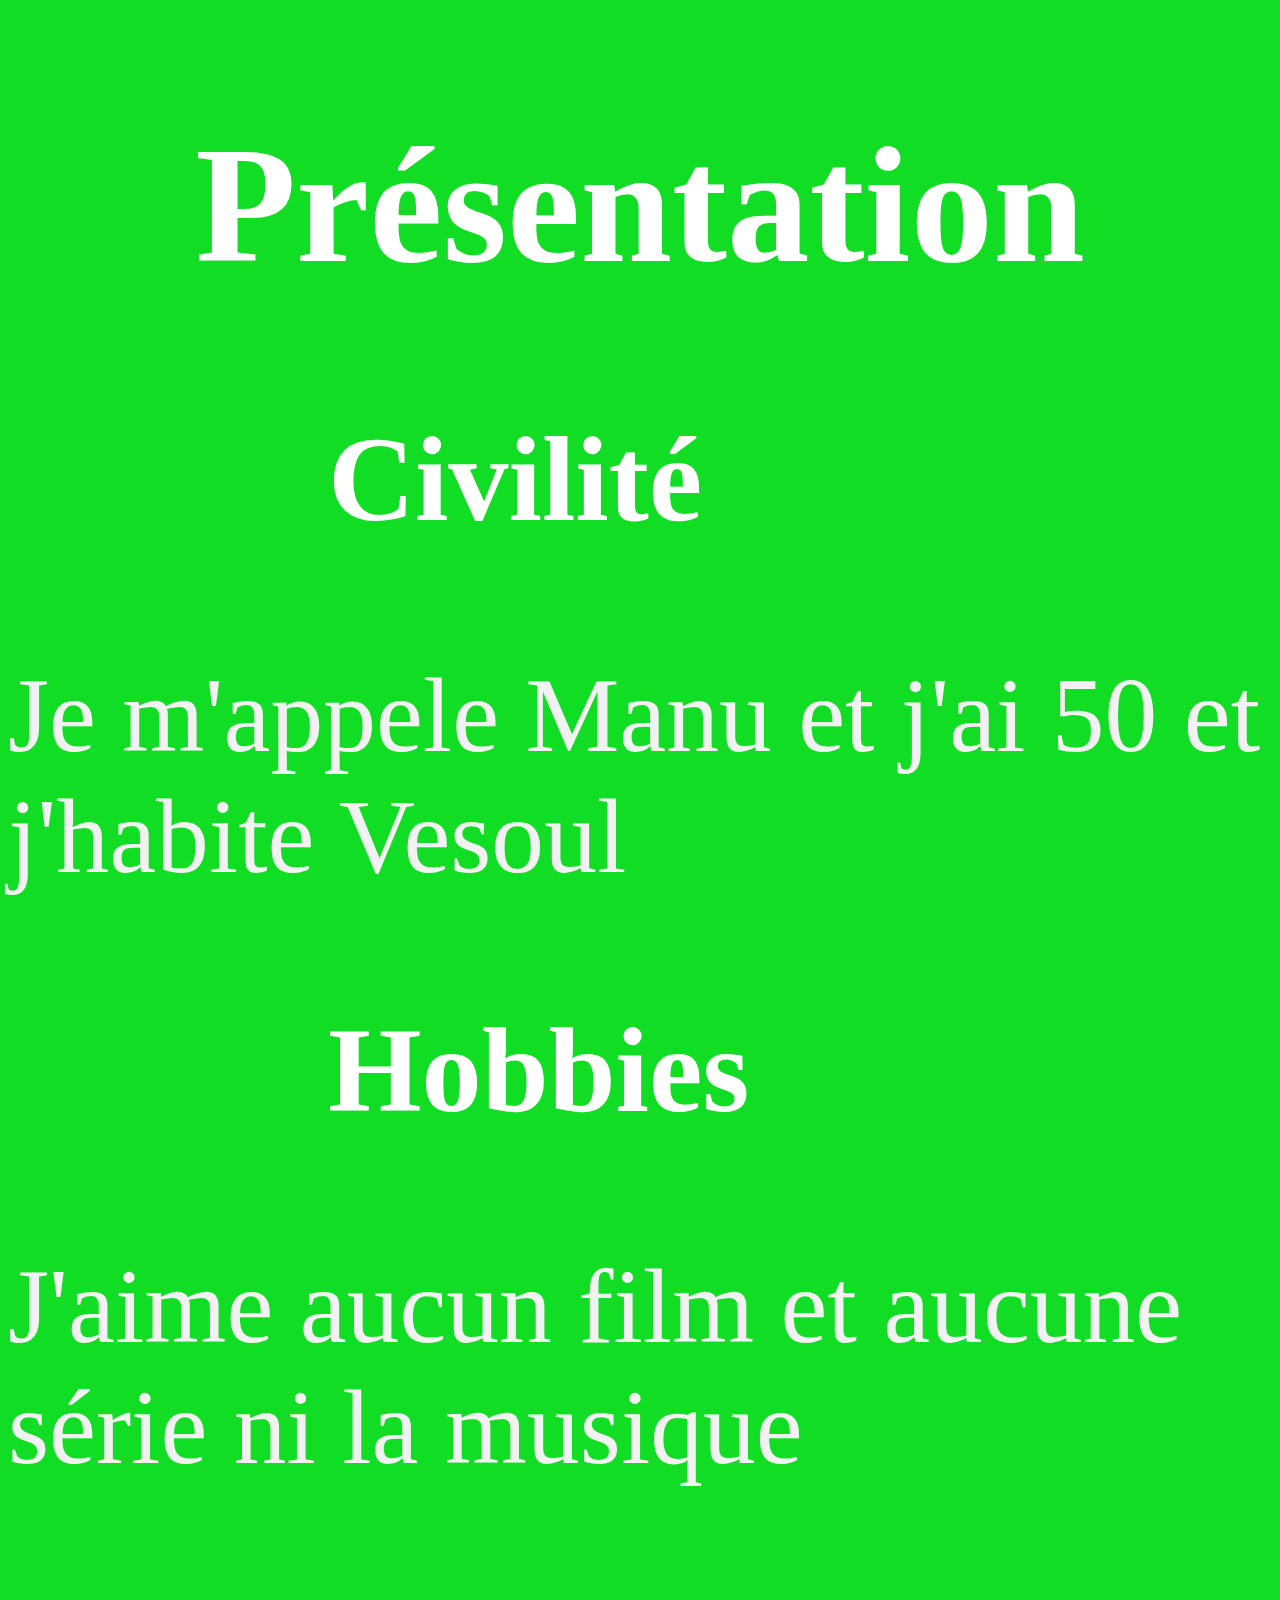
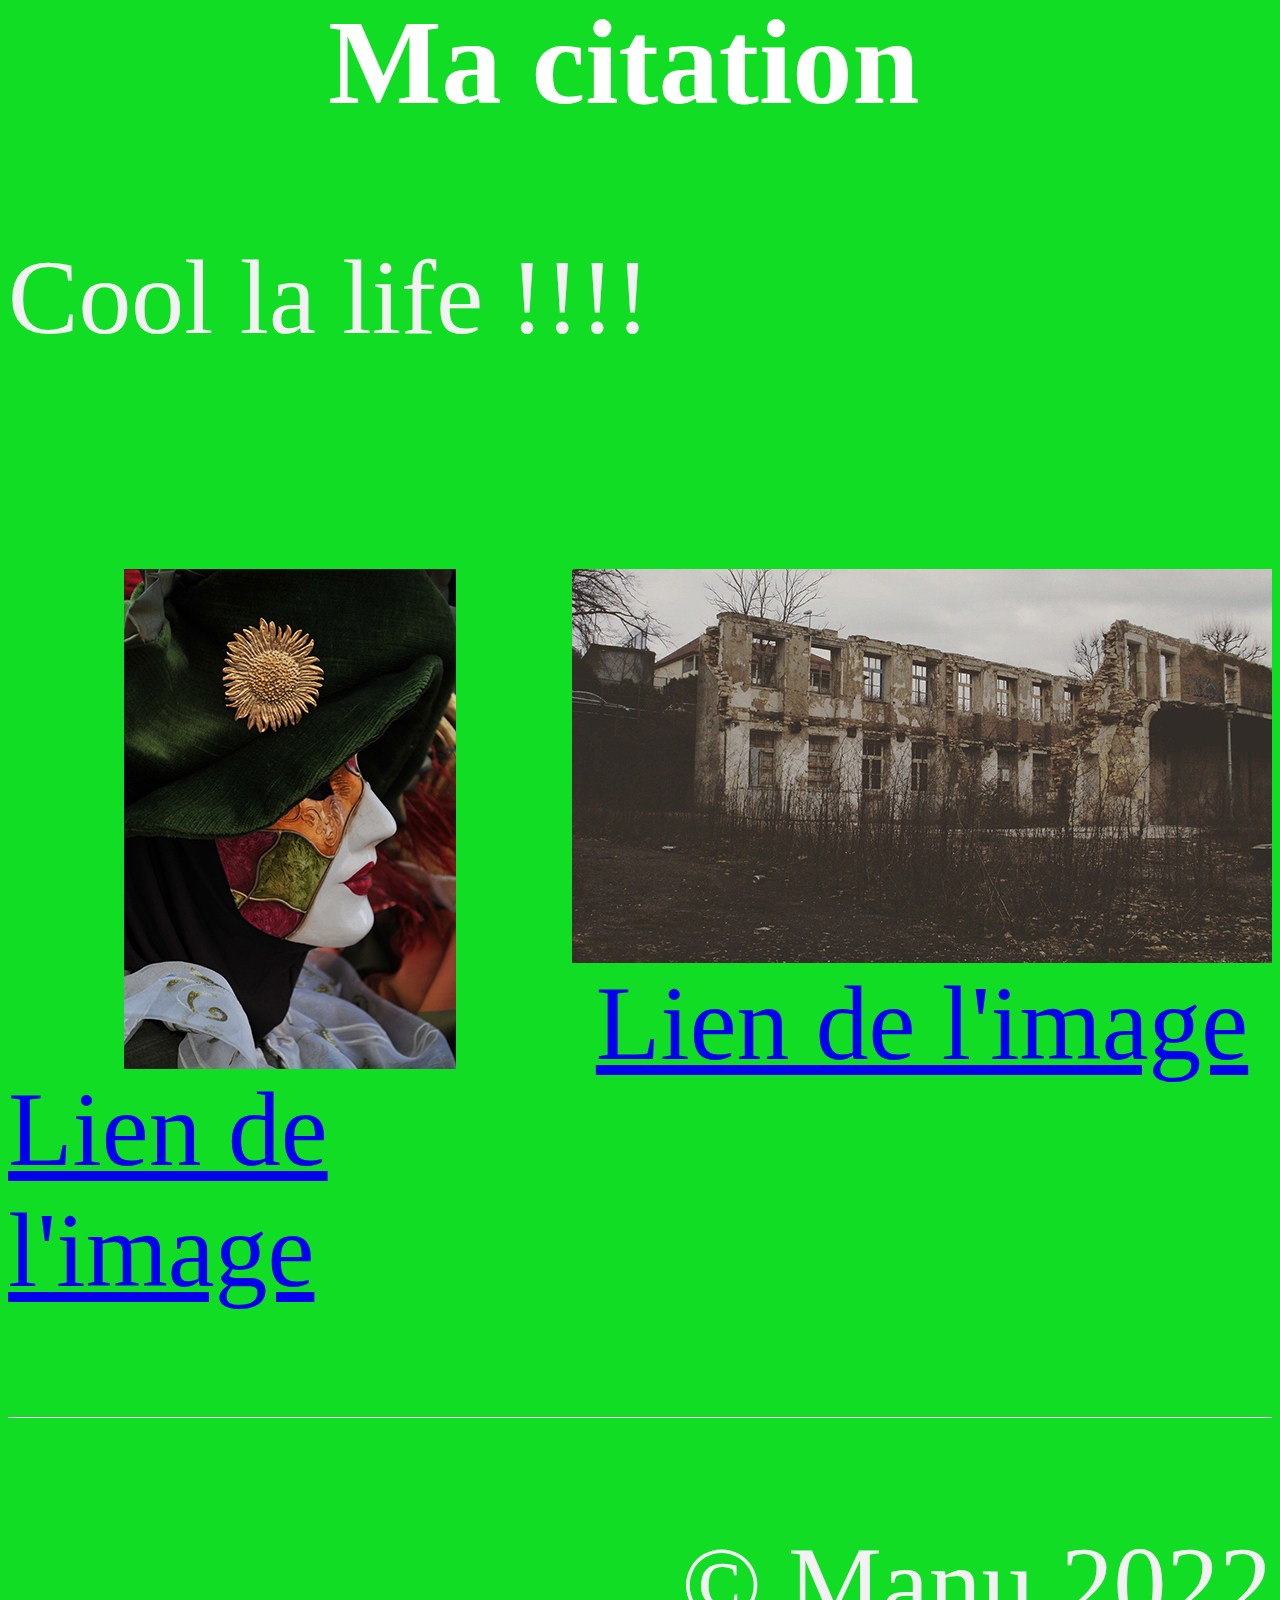
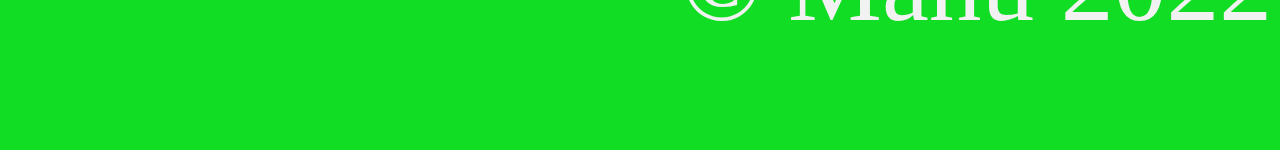
<file: Projet1/index.html>
<!DOCTYPE html>
<html lang="fr">
<head>
    <meta charset="UTF-8">
    <link rel="stylesheet" href="style.css">
    <title>Manu - Présentation</title>
</head>
<body>
    <main>
        <h1>Présentation</h1>
        <h2>Civilité</h2>
        <p>Je m'appele Manu et j'ai 50 et j'habite Vesoul</p>
        <h2>Hobbies</h2>
        <p>J'aime aucun film et aucune série ni la musique</p>
        <h2>Ma citation</h2>
        <p>Cool la life !!!!</p>
        <div id="container_img">
            <p>
                <img src="images/carnaval-veinicien-vesoul.jpg" alt="Monsieur avec un masque vénicien couleur blanc et reouge" width="332" height="500">
                <a href="https://pixabay.com">Lien de l'image</a>
            </p>
            <p>
                <img src="images/hopital-vesoul-ruine.jpg" alt="Batiment en ruine tout es cassé" width="700" height="394"><a href="https://pixabay.com">Lien de l'image</a>
            </p>
        </div>

    </main>

    <footer>
        <p>&copy; Manu 2022</p>
    </footer>

</body>
</html>
</file>
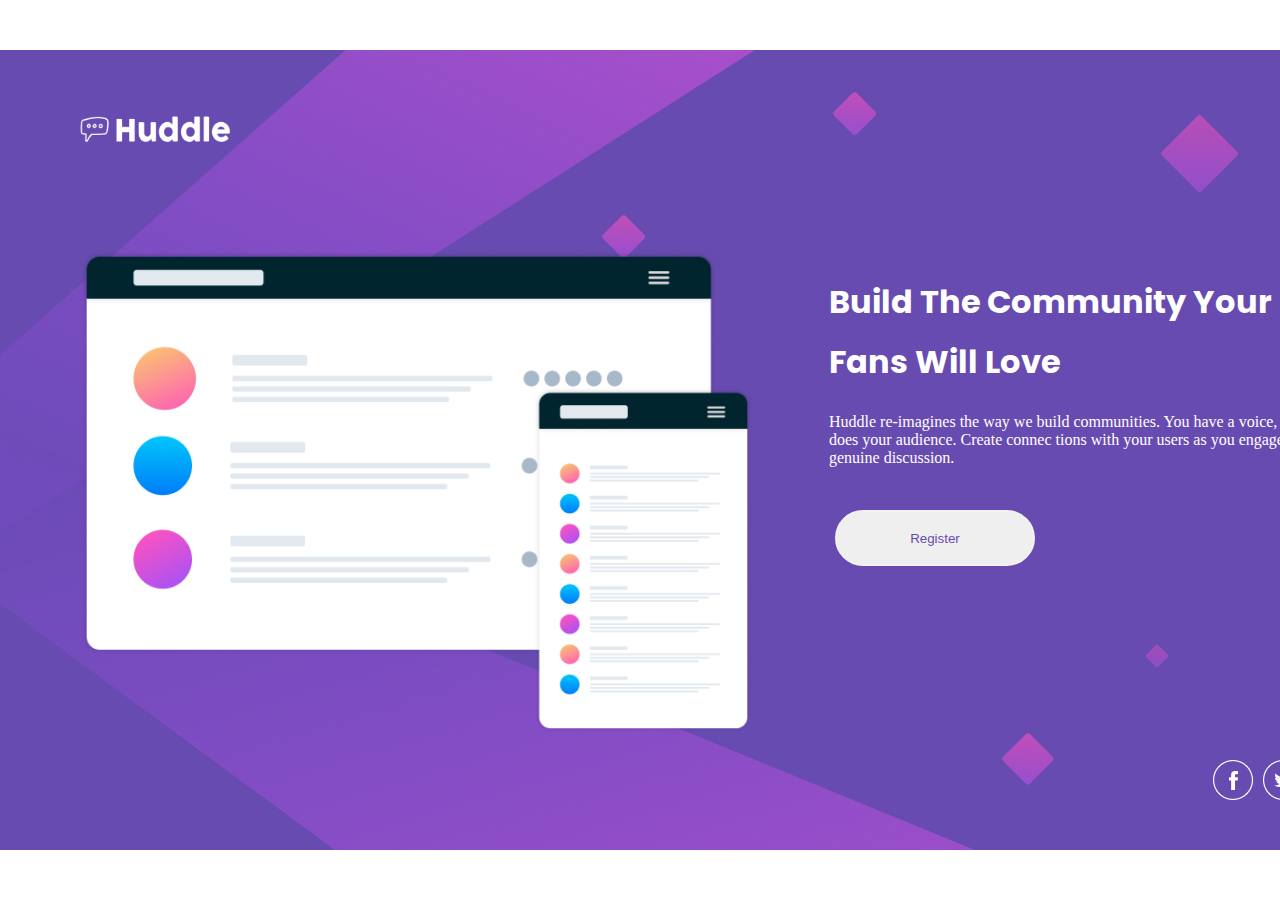
<file: Projet5/index.html>
<!DOCTYPE html>
<html lang="fr">
<head>
    <meta charset="UTF-8">
    <meta http-equiv="X-UA-Compatible" content="IE=edge">
    <meta name="viewport" content="width=device-width, initial-scale=1.0">
    <link rel="stylesheet" href="style5.css">
    <link rel="preconnect" href="https://fonts.gstatic.com" crossorigin>
    <link href="https://fonts.googleapis.com/css2?family=Poppins:wght@600&display=swap" rel="stylesheet">
    <link href="https://fonts.googleapis.com/css2?family=Open+Sans&display=swap" rel="stylesheet">
    <title>Document</title>
</head>
<body>
    <main>
        <div id="box">

            <div class="box2">
            
                <p><img id="huddle" src="image/huddle.png" alt="logo huddle"></p>
        
                <div id="aligne">
                    <img class="image" src="image/image.png" alt="image ecrant forma pc et tabelette">
                    <div>
                        <div id="text">   
                            <h1>build the community your fans will love</h1>
                        </div>
            
                        <div id="bloc">
                            <p class="para">Huddle re-imagines the way we build communities. You have 
                                    a voice, but so does your audience. Create connec tions with 
                                    your users as you engage in genuine discussion.</p>
                    </div>
                        <button type="button" class="button">Register</button>
                    </div>
                    
                </div>
    
            </div>

            <footer>
            
                <p><img class="logo" src="image/facebook.png" alt="logo facebook"><img class="logo"  src="image/twitter.png" alt="logo twitter"><img class="logo" src="image/insta.png" alt="logo instagram"></p>
            
            </footer>
    
        </div>
    </main>
</body>
</html>
</file>
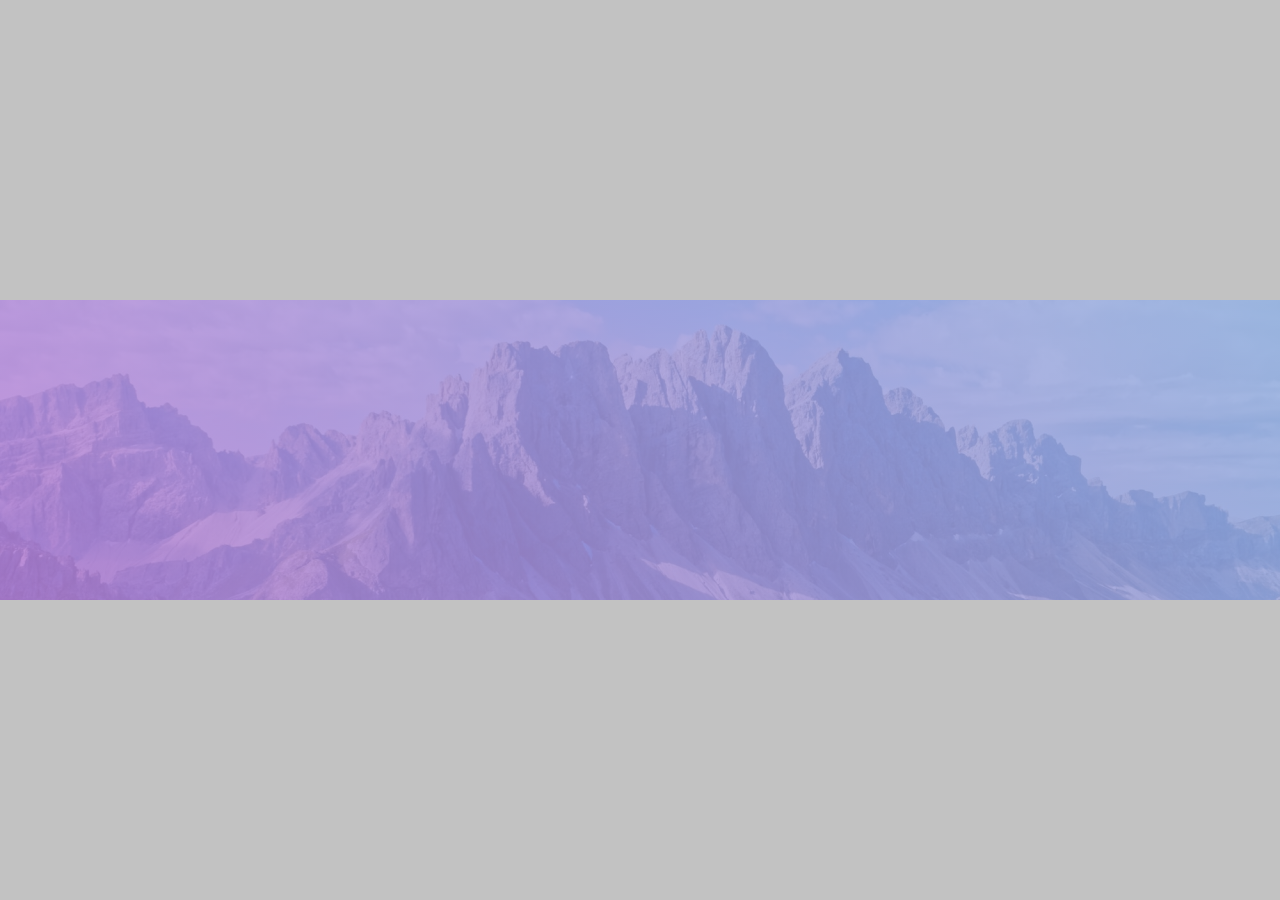
<file: Projet3/Correction/index.html>
<!doctype html>
<html lang="en">
<head>
    <meta charset="UTF-8">
    <meta name="viewport"
          content="width=device-width, user-scalable=no, initial-scale=1.0, maximum-scale=1.0, minimum-scale=1.0">
    <meta http-equiv="X-UA-Compatible" content="ie=edge">
    <title>Bandeau</title>
    <link rel="stylesheet" href="style.css">
</head>
<body>
<main>
<div id="bandeau"></div>
</main>
</body>
</html>
</file>
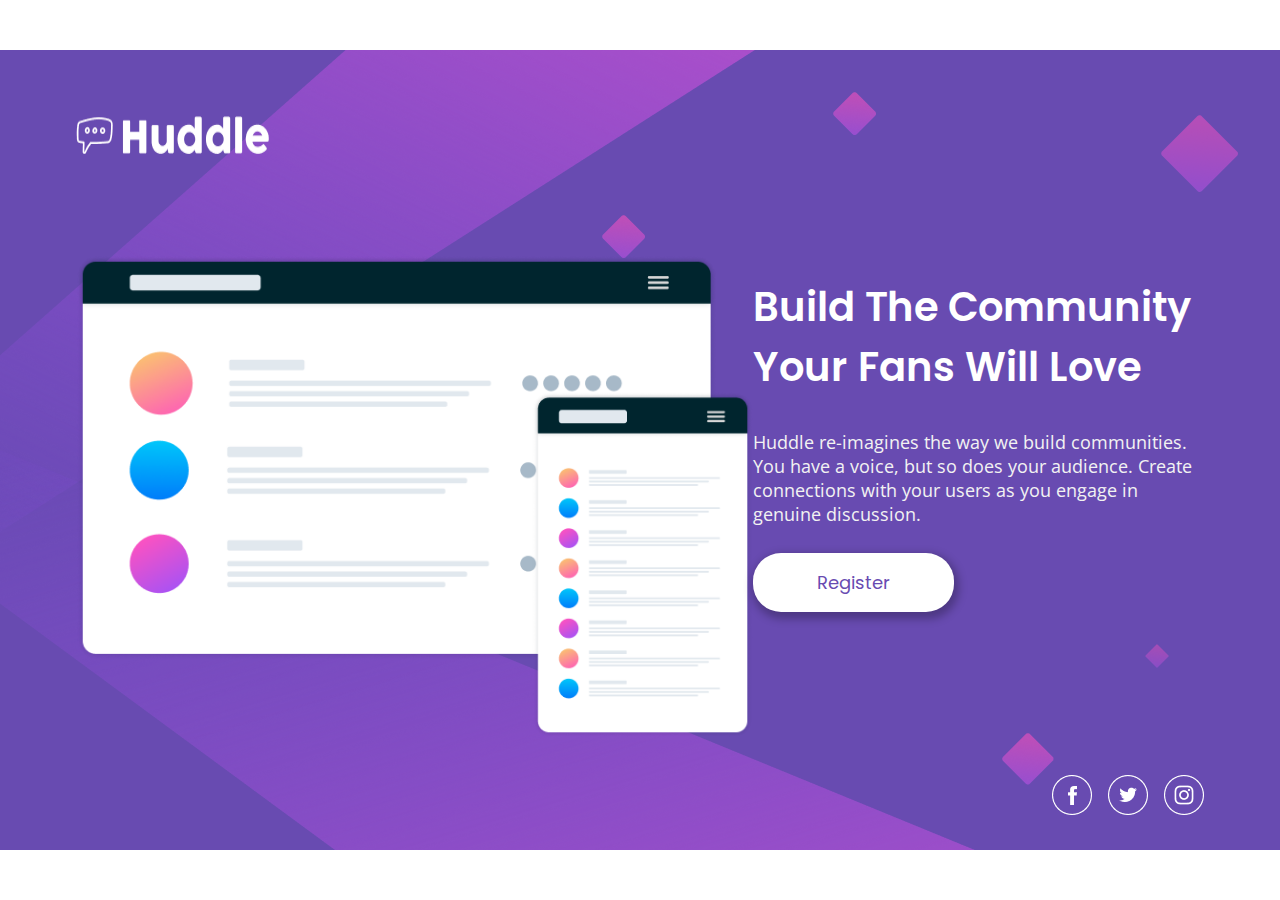
<file: Projet5/index2.html>
<!DOCTYPE html>
<html lang="en">
<head>
    <meta charset="UTF-8">
    <meta http-equiv="X-UA-Compatible" content="IE=edge">
    <meta name="viewport" content="width=device-width, initial-scale=1.0">
    <link rel="preconnect" href="https://fonts.gstatic.com" crossorigin>
    <link href="https://fonts.googleapis.com/css2?family=Poppins:wght@400&display=swap" rel="stylesheet">
    <link href="https://fonts.googleapis.com/css2?family=Open+Sans&display=swap" rel="stylesheet">
    <link rel="stylesheet" href="style2.css">
    <title>Document</title>
</head>
<body>
    <main>
        <!-- composent huddel -->
        <div id="box">
            <!-- logo huddel -->
            <p id="logo">
              <img alt="logo de l'entreprise huddel avec une bulle" src="image/huddle.png" width="193" height="38">
            </p>
            <!-- contener ligne central -->
            <div id="contner">
                <!-- colonne de gauche -->
                <div id="colgauche">
                    <p> <img src="image/image.png" alt="image écran d'ordinateur et de téléphone portable" width="709" height="506"> </p>
                </div>
                <!-- colonne de droite -->
                <div id="coldroite">
                    <h2>Build The Community Your Fans Will Love</h2> 
                    <p id="description">Huddle re-imagines the way we build communities. You have a voice, but so does your audience. Create connections with your users as you engage in genuine discussion.</p>
                    <p><a href="register.html">register</a></p>
                </div>
            </div>
            <!-- reseaux sociaux -->
            <footer>
               <p><a target="_blank" href="https://www.facebook.com"><img src="image/facebook.png" alt="logo facebook" width="40" height="40"></a></p>
               <p><a target="_blank" href="https://www.twitter.com"><img src="image/twitter.png" alt="logo twitter" width="40" height="40"></a></p>
               <p><a target="_blank" href="https://www.instagram.com"><img src="image/insta.png" alt="logo instagram" width="40" height="40"></a></p>

            </footer>
        </div>
    </main>
</body>
</html>
</file>
<file: Projet1/style.css>
:root{
    font-size: 400%;
}

body{
    background-color: #12dd25;
}

h1{
    font-size: 2.58rem;
    color:#fff;
    text-align: center;
}

h2{
    font-size:1.88rem;
    padding-left: 5rem;
    color:#fff;
}

p{
    color:#f2f2f2;
    font-size: 1.65rem;
}

#container_img{
    display: flex;
    justify-content: space-around;
}
#container_img > p{
    display: flex;
    flex-direction: column;
    align-items: center;
}

footer{
    text-align: right;
    border-top:1px solid #fff;
}
</file>
<file: Projet5/style5.css>
body {
    margin: 0px;
    background-repeat: no-repeat;
    
}

main {
    display: flex;
    justify-content: center;
    align-items: center;
    min-height: 100vh;
}

#box {
    background-image: url(image/font1.png);
    background-repeat: no-repeat;
    background-position: center;
    box-sizing: border-box;
    height: 800px;
    width: 100%;
    max-width: 1440px;
}

.box2{
    display: flex;
    flex-direction: column;
 
}

#huddle {
    width: 150px;
    height: auto;
    margin-top: 50px;
    margin-left: 80px;
    margin-bottom: 88px;
}

.image {
    width: 673px;
    height: 484px;
    margin-top: 0px;
    margin-left: 80px;
    border-radius: 13.7px;
}

#aligne {
    margin-top: 0px;
    display: flex;
}

h1 {
    margin-left: 76px;
    box-sizing: content-box;
    width: 487px;
    font-family: 'Poppins', sans-serif;
    text-transform: capitalize;  
    line-height: 60px;
}

.para {
   display: flex; 
   color: #fff; 
}

#bloc {
    box-sizing: content-box;
    margin-left: 76px;
    width: 520px;
    top: 144px;
    margin-right: 92px;
}

#text { 
    
    color: #fff;
    font-family: 'Open Sans', sans-serif;
}

footer {
    width: 152px;
    height: 40px;
    top: 721px;
    left: 1208px;
    margin-left: 1208px;
    margin-right: 20px;
    padding-bottom: 50px;
}

.logo {
    margin-left: 5px;
    margin-right: 5px;
    margin-top: 10px;
}

.button{
    margin-left: 82px;
    margin-top: 27px;
    color: #684bb1;
    border: none;
    border-radius: 2.1875rem;
    cursor: pointer;
    border:#f2f2f2 solid 0.125rem;
    width: 200px;
    height: 56px;   
}
    
button:hover{
    background-color: #e880e8;
    border-radius: 25.008px;
    color: #ffffff;
    margin-bottom: 50px;
}

.logo:hover{
    background: transparent;
    filter: brightness(50%) sepia(100%) hue-rotate(232.5deg) saturate(600%) contrast(1);
    color: #200620;
}

@media screen and (min-width: 375px) and (max-width: 667px)
{  
    body {
    margin-top: 0px;
    padding-top: 0px;
    background-size: cover;
    background-repeat: no-repeat;
    display: block; }

    #huddle {
    width: 120px;
    font-size: 25px; 
    /* padding-left: 0px; */
    margin: 40px 40px 0; }

    #bloc {
    width: 100%;
    margin-left: 0%;
    text-align: center; }
   
    #box {
        background-size: cover;
    background-image: url(image/font.png); 
    background-position: top;    
    box-sizing: border-box;
    width: 100%;
    height: 900px; }
      
    .image {
    width: 296px;
    height: 209px;
    margin-left: 50px;
    margin-top: 50px; }    
    #aligne {
    flex-direction: column; }

    #aligne img {
    display: flex;
    flex-direction: row;
    margin: 40px 40px 0px; }
     
    #text h1{
    line-height: 36px;
    text-align: center;
    width: 280px;
    margin-left: 50px;
    font-size: 24px;
    font-family:'Open Sans', sans-serif; } 

    #bloc.para { 
    margin-left: 40;
    column-count: auto;
    text-align: center;
    font-size: 16px; }
    
    .para {
    font-family:'Open Sans';    
    text-align: center;
    width: 100%;
    padding-left: 1rem;
    padding-right: 1rem;
    box-sizing: border-box;
    margin-left: 0px; }
 
    .button {   
        display: block;
        margin-left: auto;
        margin-right: auto;  
    color: #684bb1;
    border: none;
    border-radius: 2.1875rem;
    cursor: pointer;
    border:#f2f2f2 solid 0.125rem;
    height: 42.06px;
    width: 200px;
    bottom: 657.94px; }
       
    footer {
    margin-top: 10px;
    margin-left: 120px; }
   
    p.logo {
    width: 103.14px;
    height: 29.47px; 
    }
}
</file>
<file: Projet3/Correction/style.css>
body{
    margin:0;
}
main{
    min-height: 100vh;
    background-color: #c2c2c2;
   display: flex;
    align-items: center;
}

#bandeau{
    background-image: linear-gradient(225deg, rgba(85, 150, 255, 0.38) 0%, rgba(172, 45, 235, 0.38) 100%),url('images/backgroun_mountain.png');
    background-size: cover;
    height: 300px;
    width: 100%;
    background-position: left top;
}
</file>
<file: Projet5/style2.css>
:root {
    font-size: 100%;
}

body {
    margin: 0;
    font-family: 'Open Sans', sans-serif;
    color: #fff;
}

main {
    min-height: 100vh;
    display: flex;
    justify-content: center;
    align-items: center;
}

#box {
    width: 100%;
    height: 800px;
    max-width: 1440px;
    padding: 4.125rem 4.75rem;
    box-sizing: border-box;
    background: no-repeat url(image/font1.png);
    background-size: cover;
    background-position: center;
}

#logo {
    margin: 0;
}

#contner{
    padding-top: 5rem;
    display: flex;
}

#colgauche{
    width: 60%;
}

#colgauche img {
    width: 100%;
    max-width: 709px;
    height: auto;
}

#coldroite {
    width: 40%;
}

h2 {
    margin-top: 2.375rem;
    font-family: Poppins, sans-serif;
    font-weight: 600;
    line-height: 3.75rem;
    font-size: 2.5rem;
    text-transform: capitalize;
}

#coldroite #description {
    font-size: 1.125rem;
    line-height: 1.5rem;
    color: #f2f2f2;
    margin-bottom: 1.6875rem;
}

#coldroite a {
    font-family: 'Poppins', sans-serif;
    font-size: 1.125rem;
    line-height: 1.6875rem;
    text-align: center;
    color: #684bb1;
    text-decoration: none;
    text-transform: capitalize;
    background-color: #fff;
    padding: 1rem 4rem;
    border-radius: 28px;
    box-shadow:  2px 4px 9px 3px rgba(0, 0, 0, 0.258633);
    display: inline-block;
}

#coldroite a:hover {
    background-color: #e880e8;
    color: #fff;
}

footer {
    display: flex;
    justify-content: right;
}

footer p:nth-child(2){
    margin: auto 1rem;
}

footer p img:hover {
    filter: brightness(50%) sepia(100%) hue-rotate(232.5deg) saturate(600%) contrast(1);
}

@media screen and (max-width:667px) {
    
    :root {
        font-size: 72%;
    }
    #box {
        height: auto;
        padding: 2.375rem 2.5rem;
    }
    #contner {
        flex-direction: column;
    }
    #logo img {
        height: 19px;
        width: auto;
    }
    #colgauche, #coldroite {
        width: 100%;
    }
    #coldroite {
        text-align: center;
    }
    #description {
        line-height: 2.1rem;
    }
    footer {
        justify-content: center;
        margin-top: 3.75rem;
    }
    footer p img {
        width: 28px;
        height: auto;
    }
}
</file>
